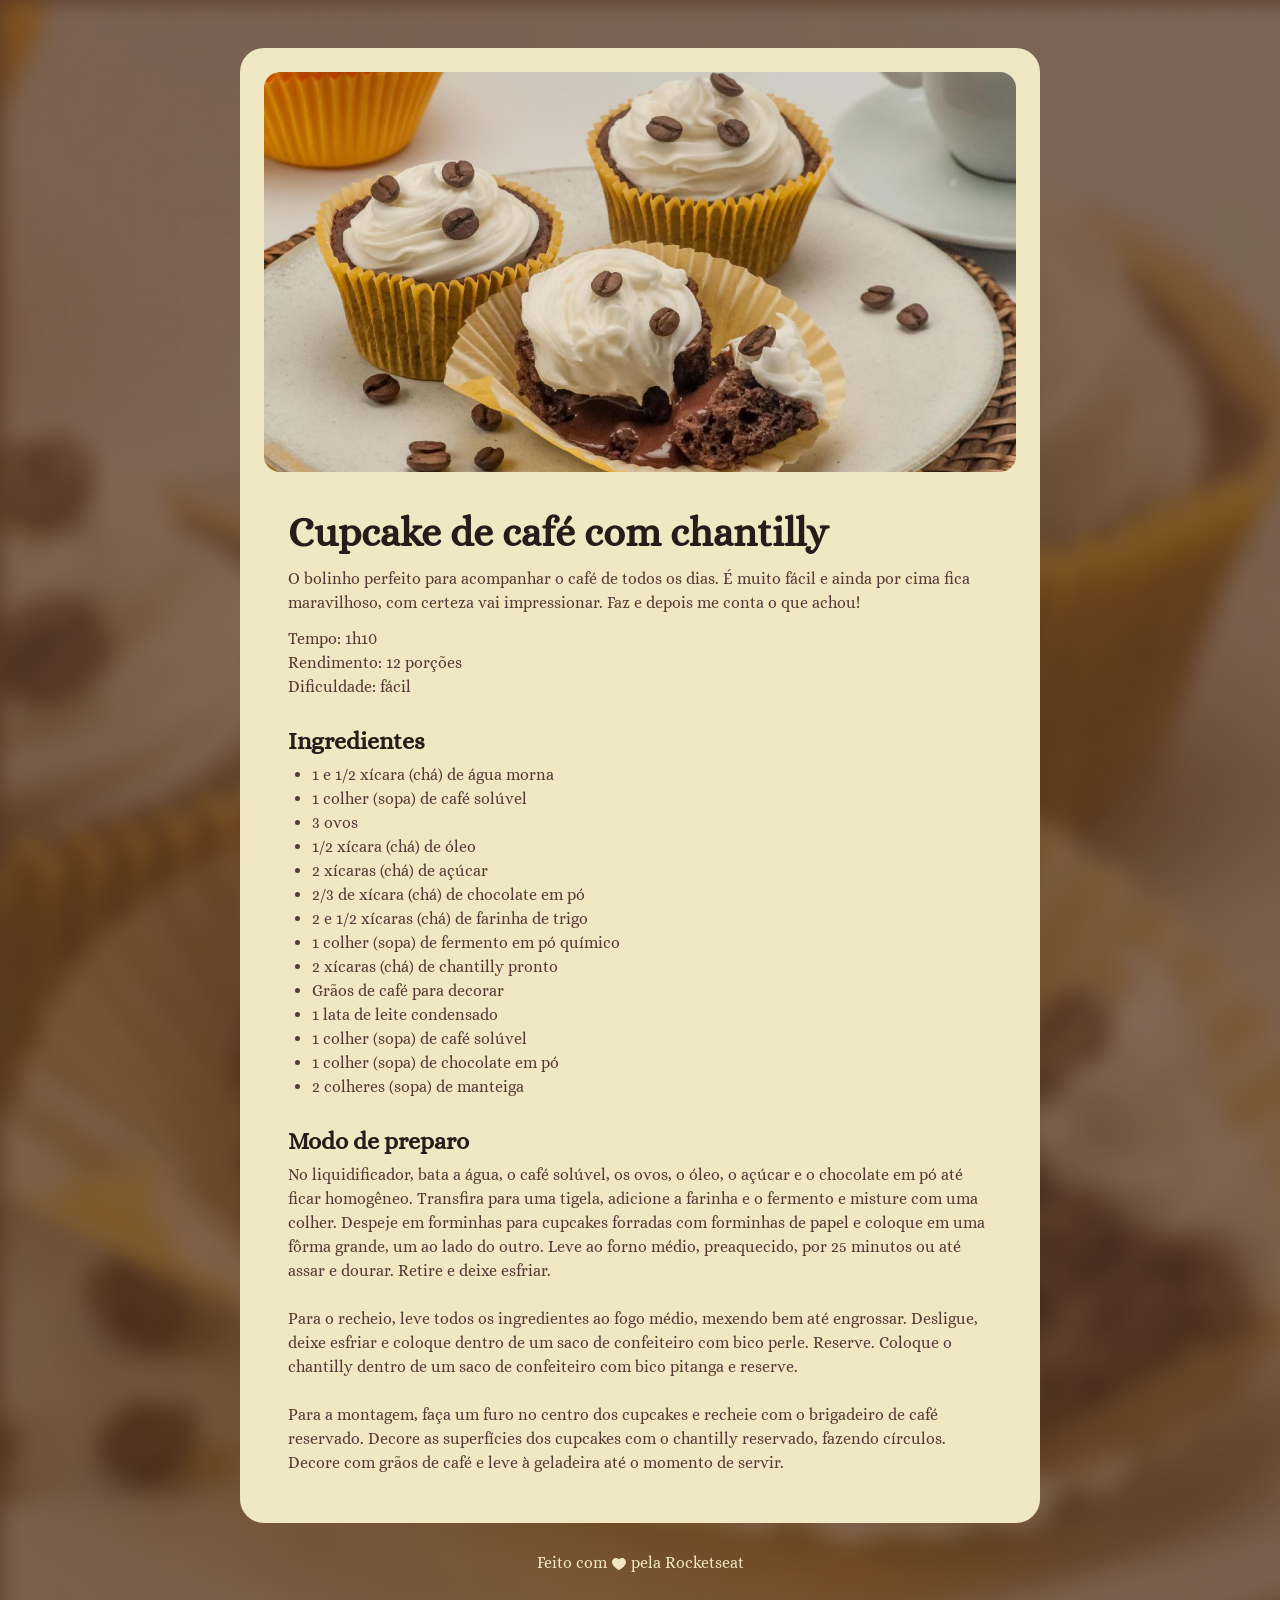
<file: index.html>
<!DOCTYPE html>
<html lang="pt-br">
<head>
  <link rel="preconnect" href="https://fonts.googleapis.com">
  <link rel="preconnect" href="https://fonts.gstatic.com" crossorigin>
  <meta charset="UTF-8">
  <meta name="viewport" content="width=device-width, initial-scale=1.0">
  <title>Página de receita</title>

  <link rel="stylesheet" href="style.css">
  <link href="https://fonts.googleapis.com/css2?family=Alice&display=swap" rel="stylesheet">
 
</head>

<body>
  <div id="page">
    <img src="assets/main-image.jpg" alt="imagem de um cupcake com grãos de café e um chantilly">
    <main>
      <section id="about">
        <h1>Cupcake de café com chantilly</h1>

        <p>O bolinho perfeito para acompanhar o café de todos os  dias. É muito fácil e ainda por cima fica maravilhoso, com certeza vai impressionar. Faz e depois me conta o que achou!</p>

        <p>
          Tempo: 1h10 <br> 
          Rendimento: 12 porções <br> 
          Dificuldade: fácil
        </p>
      </section>

      <section id="ingredients">
        <h2>Ingredientes</h2>
        <ul>
         <li>1 e 1/2 xícara (chá) de água morna</li>
         <li>1 colher (sopa) de café solúvel</li>
         <li>3 ovos</li>
         <li>1/2 xícara (chá) de óleo</li>
         <li>2 xícaras (chá) de açúcar</li>
         <li>2/3 de xícara (chá) de chocolate em pó</li>
         <li>2 e 1/2 xícaras (chá) de farinha de trigo</li>
         <li>1 colher (sopa) de fermento em pó químico</li>
         <li>2 xícaras (chá) de chantilly pronto</li>
         <li>Grãos de café para decorar</li>
         <li>1 lata de leite condensado</li>
         <li>1 colher (sopa) de café solúvel</li>
         <li>1 colher (sopa) de chocolate em pó</li>
         <li>2 colheres (sopa) de manteiga</li>
        </ul>
      </section>
      
      <section id="preparation">
        <h2>Modo de preparo</h2>
        <p>
          No liquidificador, bata a água, o café solúvel, os ovos, o óleo, o açúcar e o chocolate em pó até ficar homogêneo. Transfira para uma tigela, adicione a farinha e o fermento e misture com uma colher. Despeje em forminhas para cupcakes forradas com forminhas de papel e coloque em uma fôrma grande, um ao lado do outro. Leve ao forno médio, preaquecido, por 25 minutos ou até assar e dourar. Retire e deixe esfriar. 
          <br><br>
          Para o recheio, leve todos os ingredientes ao fogo médio, mexendo bem até engrossar. Desligue, deixe esfriar e coloque dentro de um saco de confeiteiro com bico perle. Reserve. Coloque o chantilly dentro de um saco de confeiteiro com bico pitanga e reserve.
          <br><br>
          Para a montagem, faça um furo no centro dos cupcakes e recheie com o brigadeiro de café reservado. Decore as superfícies dos cupcakes com o chantilly reservado, fazendo círculos. Decore com grãos de café e leve à geladeira até o momento de servir. 
        </p>
      </section>
    </main>
  </div>

  <footer>
    Feito com 
    <img src="assets/ph_heart-fill.svg" alt="Coração">
    pela Rocketseat
  </footer>
</body>
</html>
</file>
<file: style.css>
* {
  margin: 0;
  padding: 0;
}
:root {
  font-family: "Alice", serif;
  line-height: 150%;
  color: #573A37;
}

body {
  background-image: url(assets/Página\ de\ receita.jpg);
  background-size: cover;
}

#page {
  box-sizing: border-box;
  width: 800px;
  padding: 24px;
  background-color: #F0E8C2;
  border-radius: 24px;
  margin: 48px auto 28px;
}


img {
  border-radius: 16px;
}

main {
  padding: 24px;
}

section + section {
  margin-top: 24px;
}

#about p + p {
  margin-top: 12px;
}

h1 {
  line-height: 140%;
  font-size: 40px;
}

h2 {
  font-size: 24px;
}

h1, h2 {
  color: #291B1A;
  margin-bottom: 4px;
  line-height: 150%;
}

ul {
  padding-left: 24px;
}

footer {
  color: #F0E8C2;
  text-align: center;
  padding-bottom: 48px;
}

footer img {
  vertical-align: middle;
}
</file>
